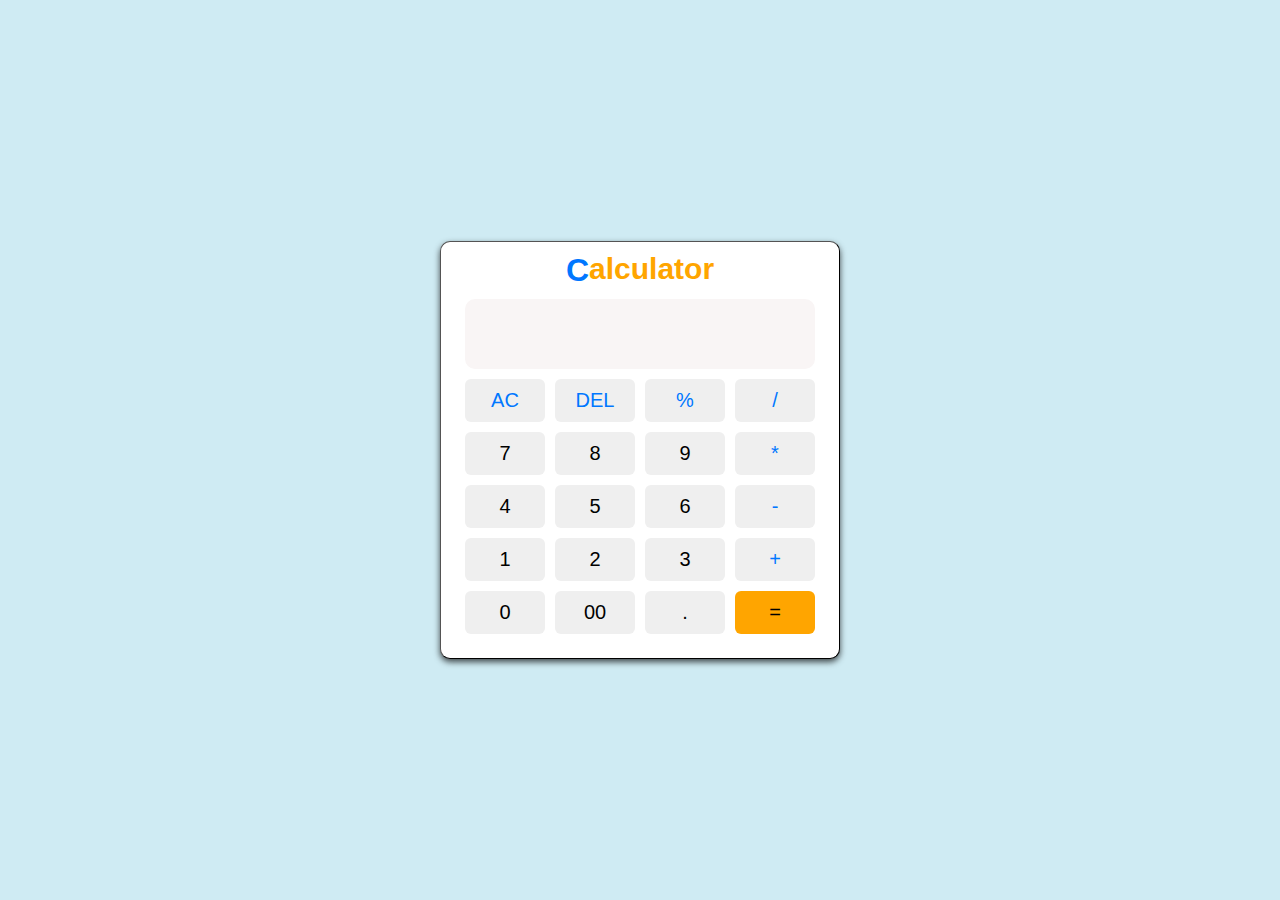
<file: Calculator/index.html>
<!DOCTYPE html>
<html lang="en">
<head>
    <meta charset="UTF-8">
    <meta name="viewport" content="width=device-width, initial-scale=1.0">
    <title>Calculator</title>
    <link rel="stylesheet" href="styles.css">
</head>
<body>
    <div class="container">
        <center><span><h1>C</h1><h2>alculator</h2></span></center>
        <input type="text" class="screen"/>

        <div class="btns">
            <button class="operator" data-value="AC">AC</button>
            <button class="operator"data-value="DEL">DEL</button>
            <button class="operator"data-value="%">%</button>
            <button class="operator"data-value="/">/</button>

            <button data-value="7">7</button>
            <button data-value="8">8</button>
            <button data-value="9">9</button>
            <button class="operator" data-value="*">*</button>

            <button data-value="4">4</button>
            <button data-value="5">5</button>
            <button data-value="6">6</button>
            <button class="operator"data-value="-">-</button>

            <button data-value="1">1</button>
            <button data-value="2">2</button>
            <button data-value="3">3</button>
            <button class="operator"data-value="+">+</button>

            <button data-value="0">0</button>
            <button data-value="00">00</button>
            <button data-value=".">.</button>
            <button class="equal"data-value="=">=</button>
        </div>
    </div>
    <script src="script.js"></script>
</body>
</html>
</file>
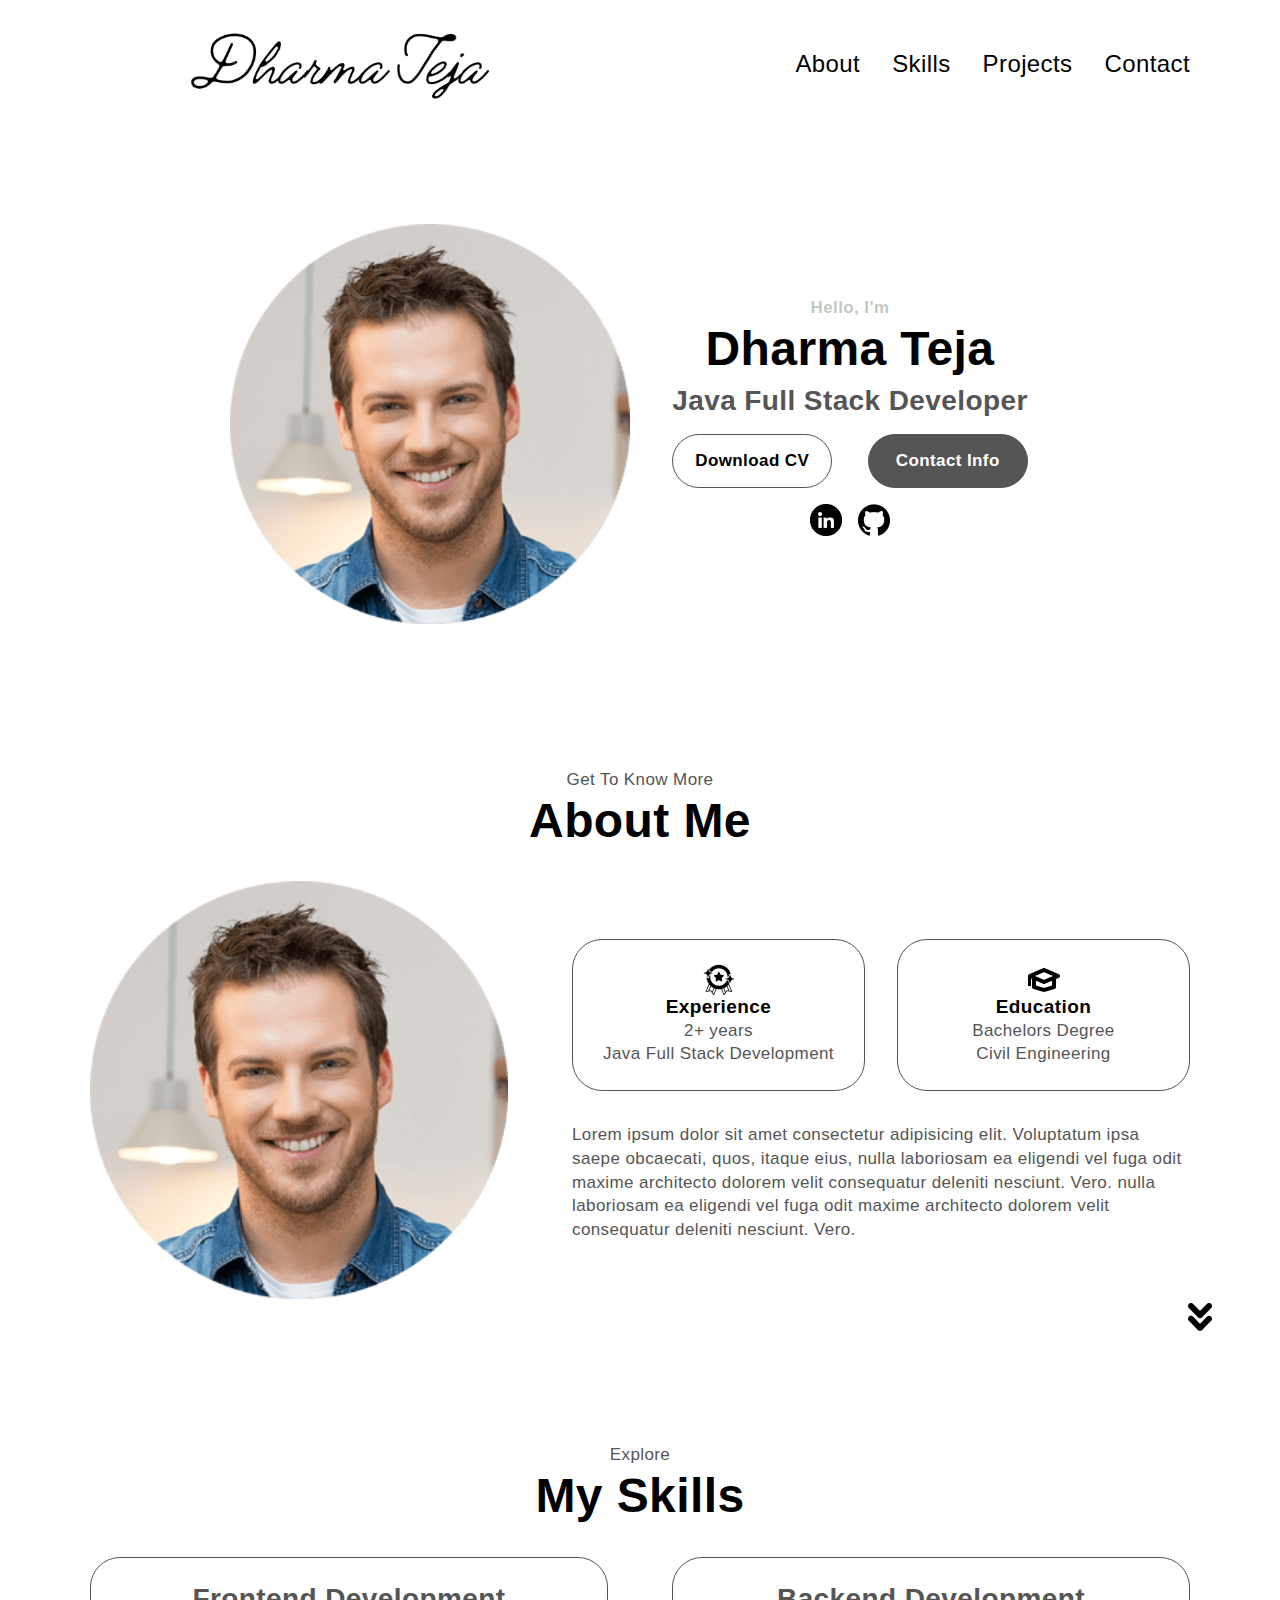
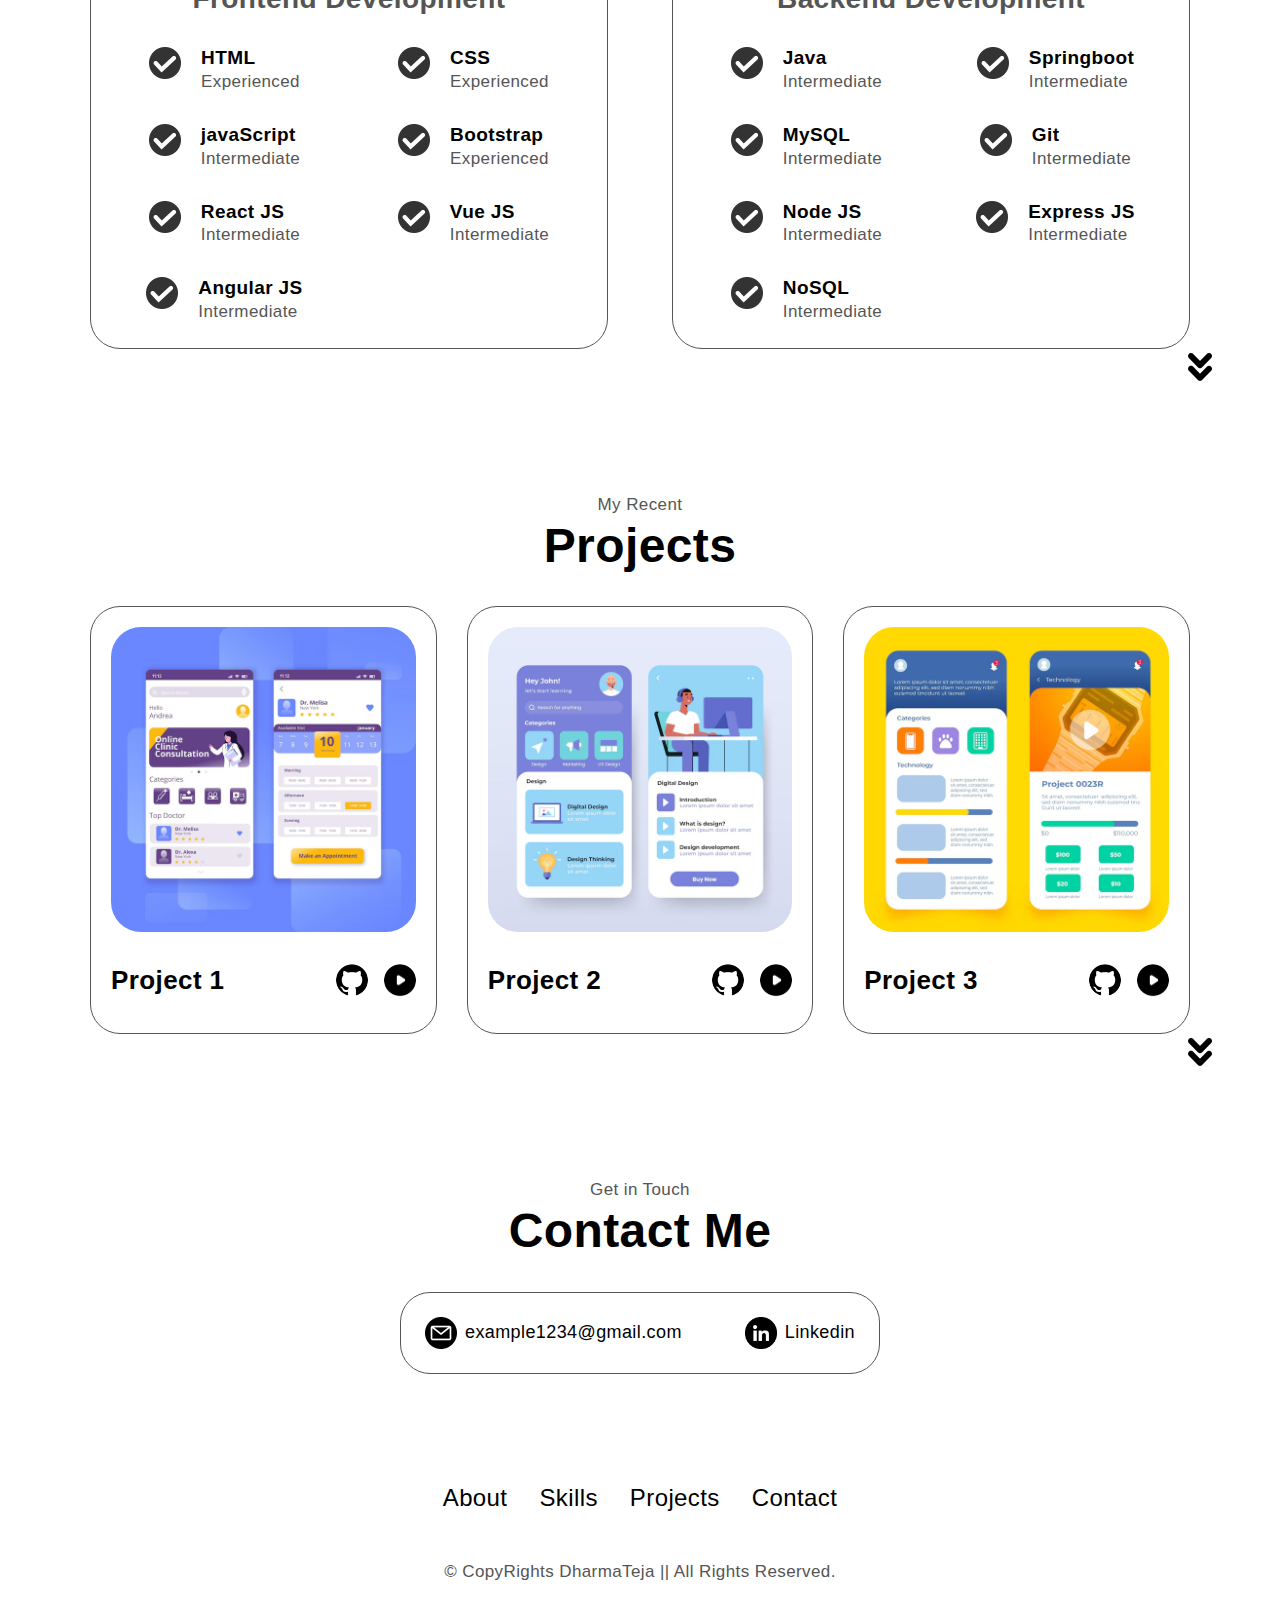
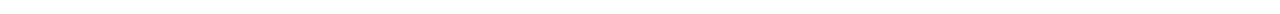
<file: codsoft_2/index.html>
<!DOCTYPE html>
<html lang="en">
<head>
    <meta charset="UTF-8">
    <meta name="viewport" content="width=device-width, initial-scale=1.0">
    <title>Personal Portfolio</title>
    <link rel="stylesheet" href="styles.css">
</head>
<body>
    <nav>
        <div class="container nav-container">
            <a href="" class="logo"><img src="./assets/DharmaTeja.png" ></a>
            <ul class="nav-links">
                <li><a href="#About">About</a></li>
                <li><a href="#Skills">Skills</a></li>
                <li><a href="#Projects">Projects</a></li>
                <li><a href="#Contact">Contact</a></li>
            </ul>
        </div>
    </nav>
    <header>
        <div class="container header-container">
            <div class="header-left">
                <img src="./assets/profile.png" alt="">
            </div>
            <div class="header-right">
                <p><b>Hello, I'm</b></p>
                <h1>Dharma Teja</h1>
                <h2>Java Full Stack Developer</h2>
                <div class="header-action-aria">
                    <a href="#" class="btn" download="./assets/resume.pdf">Download CV</a>
                    <a href="#Contact" class="btn btn-dark">Contact Info</a>
                </div>
                <div class="header-social">
                    <a href="#"><img src="./assets/linkedin.png" class="icon1"></a>
                    <a href="#"><img src="./assets/github.png" class="icon1"></a>
                </div>
            </div>
        </div>
    </header>
    <section id="About">
        <p class="heading-p">Get To Know More</p>
        <h1 class="heading">About Me</h1>
        <div class="container about-container">
            <div class="about-left">
                <img src="./assets/profile.png" alt="">
            </div>
            <div class="about-right">
                <div class="basic-edu">
                    <div class="edu-box">
                        <img src="./assets/experience.png" class="icon1">
                        <h4>Experience</h4>
                        <p>
                            2+ years <br/>
                            Java Full Stack Development
                        </p>
                    </div>
                    <div class="edu-box">
                        <img src="./assets/education.png" class="icon1">
                        <h4>Education</h4>
                        <p>
                            Bachelors Degree <br/>
                            Civil Engineering
                        </p>
                    </div>
                </div>
                <p>
                    Lorem ipsum dolor sit amet consectetur adipisicing elit. Voluptatum ipsa saepe 
                    obcaecati, quos, itaque eius, nulla laboriosam ea eligendi vel fuga odit 
                    maxime architecto dolorem velit consequatur deleniti nesciunt. Vero.
                    nulla laboriosam ea eligendi vel fuga odit 
                    maxime architecto dolorem velit consequatur deleniti nesciunt. Vero.
                </p>
            </div>
        </div>
    </section>
    <section id="Skills">
        <a href="#Skills" class="arrow"><img src="./assets/arrow.png" class="icon1"></a>
        <p class="heading-p">Explore</p>
        <h1 class="heading">My Skills</h1>
        <div class="container skills-container">
            <div class="skills-box">
                <h2>Frontend Development</h2>
                <div class="skills">
                    <div class="skill-div">
                        <img src="./assets/checkmark.png" class="icon1">
                        <div>
                            <h4>HTML</h4>
                            <p>Experienced</p>
                        </div>
                    </div>
                    <div class="skill-div">
                        <img src="./assets/checkmark.png" class="icon1">
                        <div>
                            <h4>CSS</h4>
                            <p>Experienced</p>
                        </div>
                    </div>
                    <div class="skill-div">
                        <img src="./assets/checkmark.png" class="icon1">
                        <div>
                            <h4>javaScript</h4>
                            <p>Intermediate</p>
                        </div>
                    </div>
                    <div class="skill-div">
                        <img src="./assets/checkmark.png" class="icon1">
                        <div>
                            <h4>Bootstrap</h4>
                            <p>Experienced</p>
                        </div>
                    </div>
                    <div class="skill-div">
                        <img src="./assets/checkmark.png" class="icon1">
                        <div>
                            <h4>React JS</h4>
                            <p>Intermediate</p>
                        </div>
                    </div>
                    <div class="skill-div">
                        <img src="./assets/checkmark.png" class="icon1">
                        <div>
                            <h4>Vue JS</h4>
                            <p>Intermediate</p>
                        </div>
                    </div>
                    <div class="skill-div">
                        <img src="./assets/checkmark.png" class="icon1">
                        <div>
                            <h4>Angular JS</h4>
                            <p>Intermediate</p>
                        </div>
                    </div>
                </div>
            </div>
            <div class="skills-box">
                <h2>Backend Development</h2>
                <div class="skills">
                    <div class="skill-div">
                        <img src="./assets/checkmark.png" class="icon1">
                        <div>
                            <h4>Java</h4>
                            <p>Intermediate</p>
                        </div>
                    </div>
                    <div class="skill-div">
                        <img src="./assets/checkmark.png" class="icon1">
                        <div>
                            <h4>Springboot</h4>
                            <p>Intermediate</p>
                        </div>
                    </div>
                    <div class="skill-div">
                        <img src="./assets/checkmark.png" class="icon1">
                        <div>
                            <h4>MySQL</h4>
                            <p>Intermediate</p>
                        </div>
                    </div>
                    <div class="skill-div">
                        <img src="./assets/checkmark.png" class="icon1">
                        <div>
                            <h4>Git</h4>
                            <p>Intermediate</p>
                        </div>
                    </div>
                    <div class="skill-div">
                        <img src="./assets/checkmark.png" class="icon1">
                        <div>
                            <h4>Node JS</h4>
                            <p>Intermediate</p>
                        </div>
                    </div>
                    <div class="skill-div">
                        <img src="./assets/checkmark.png" class="icon1">
                        <div>
                            <h4>Express JS</h4>
                            <p>Intermediate</p>
                        </div>
                    </div>
                    <div class="skill-div">
                        <img src="./assets/checkmark.png" class="icon1">
                        <div>
                            <h4>NoSQL</h4>
                            <p>Intermediate</p>
                        </div>
                    </div>
                </div>
            </div>
        </div>
    </section>
    <section id="Projects">
        <a href="#Projects" class="arrow"><img src="./assets/arrow.png" class="icon1"></a>
        <p class="heading-p">My Recent</p>
        <h1 class="heading">Projects</h1>
        <div class="container project-container">
            <div class="project">
                <img src="./assets/project-1.avif" alt="">
                <div class="project-title">
                    <h3>Project 1</h3>
                    <div class="header-action-aria">
                        <a href="#"><img src="./assets/github.png" class="icon1"></a>
                        <a href="#"><img src="./assets/play.png" class="icon1"></a>
                    </div>
                </div>
            </div>
            <div class="project">
                <img src="./assets/project-2.avif" alt="">
                <div class="project-title">
                    <h3>Project 2</h3>
                    <div class="header-action-aria">
                        <a href="#"><img src="./assets/github.png" class="icon1"></a>
                        <a href="#"><img src="./assets/play.png" class="icon1"></a>
                    </div>
                </div>
            </div>
            <div class="project">
                <img src="./assets/project-3.avif" alt="">
                <div class="project-title">
                    <h3>Project 3</h3>
                    <div class="header-action-aria">
                        <a href="#"><img src="./assets/github.png" class="icon1"></a>
                        <a href="#"><img src="./assets/play.png" class="icon1"></a>
                    </div>
                </div>
            </div>
        </div>
    </section>
    <section id="Contact">
        <a href="#Contact" class="arrow"><img src="./assets/arrow.png" class="icon1"></a>
        <p class="heading-p">Get in Touch</p>
        <h1 class="heading">Contact Me</h1>
        <div class="container contact-container">
            <div class="email">
                <img src="./assets/email.png" alt="" class="icon1">
                <a href="#"><h5>example1234@gmail.com</h5></a>
            </div>
            <div class="linkedin">
                <img src="./assets/linkedin.png" alt="" class="icon1">
                <a href="#"><h5>Linkedin</h5></a>
            </div>
        </div>
    </section>
    <footer>
        <ul class="nav-links">
            <li><a href="#About">About</a></li>
            <li><a href="#Skills">Skills</a></li>
            <li><a href="#Projects">Projects</a></li>
            <li><a href="#Contact">Contact</a></li>
        </ul>
        <p>&copy; CopyRights DharmaTeja || All Rights Reserved.</p>
    </footer>
</body>
</html>
</file>
<file: Calculator/styles.css>
*{
    margin: 0;
    padding: 0;
    box-sizing: border-box;
    font-family: sans-serif;
}
body{
    height: 100vh;
    display: flex;
    align-items: center;
    justify-content: center;
    background: #cfebf3;
}
.container{
    position: relative;
    max-width: 400px;
    width: 100%;
    border: 1px;
    border-style: outset;
    border-color: black;
    border-radius: 10px;
    padding: 10px 24px 24px;
    background: #ffff;
    box-shadow: 0px 3px 6px rgba(0, 0, 0, 0.7);
}
.container h2{
    color: orange;
    font-size: 30px;
}
.container h1{
    color: rgb(0, 119, 255);
}
.container span{
    display: flex;
    justify-content: center;
}
.screen{
    height: 70px;
    width: 100%;
    outline: none;
    border: none;
    border-radius: 10px;
    text-align: right;
    font-size: 24px;
    color: #060606;
    margin-top: 10px;
    margin-bottom: 10px;
    pointer-events: none;
    background: #f9f5f5;
    padding: 10px;
}
.btns{
    display: grid;
    grid-template-columns: repeat(4, 1fr);
    gap: 10px;
}
.btns button{
    padding: 10px;
    border: none;
    border-radius: 6px;
    font-size: 20px;
    cursor: pointer;
}
.btns button:active{
    transform: scale(0.8);
}
.operator{
    color:rgb(0, 119, 255);
}
.equal{
    background:orange;
}
</file>
<file: codsoft_2/styles.css>
*{
    margin: 0;
    padding: 0;
    box-sizing: border-box;
    text-decoration: none;
    list-style: none;
    font-family: sans-serif;
    border: none;
    outline: none;
    scroll-behavior: smooth;
    letter-spacing: .4px;
}
h1,h2,h3,h4,h5{
    line-height: 120%;
}
h1{
    font-size: 48px;
    color: #000;
}
h2{
    font-size: 28px;
    color: #555;
}
h3{
    font-size: 26px;
    color: #000;
}
h4{
    font-size: 19px;
    color: #000;
}
h5{
    font-size: 18px;
    font-weight: 400;
}
.heading{
    text-align: center;
    margin-bottom: 2rem;
}
p{
    font-size: 17px;
    line-height: 140%;
    color: #555;
}
.heading-p{
    padding-top: 9rem;
    text-align: center;
}
a{
    font-size: 24px;
    color: #000;
    text-decoration-color:#fff;
    transition: .4s ease;
}
a:hover{
    color: #555;
    text-decoration-color:#5555 ;
    text-underline-offset: 1rem;
    text-decoration: underline;
}
.btn{
    display: inline-block;
    width: fit-content;
    padding: 1rem;
    width: 10rem;
    border-radius: 2rem;
    cursor: pointer;
    color: #000;
    border: 1px solid #555;
    display: flex;
    align-items: center;
    justify-content: center;
    font-weight: 600;
    font-size: 17px;
    transition: .4s ease;
}
.btn:hover{
    background: #000;
    color:#fff;
    text-decoration: none;
}
.btn-dark{
    color: #fff;
    background: #555;
    text-decoration: none !important;
}
.btn-dark:hover{
    background: #000;
}
img{
    width: 100%;
    display: block;
    
}
.icon1{
    width: 32px;
    height: max-content;
}
.container{
    margin: 0 auto;
    max-width: 1100px;
    width: 90%;
}
nav{
    height: 8rem;
    position: fixed;
    z-index: 1;
    top: 0;
    left: 0;
    width: 100%;
    display: grid;
    place-items: center;
    background: #fff;
}
.nav-container{
    display: flex;
    justify-content: space-between;
    align-items: center;
    height: 100%;
}
.logo{
    font-size: 32px;
    color: #000 !important;
    text-decoration: none !important;
    width: 300px;
    margin-left: 100px;
}
.nav-links{
    display: flex;
    align-items: center;
    gap: 2rem;
}
header{
    padding-top: 14rem;
}
.header-container{
    display: grid;
    grid-template-columns: 1fr 1fr;
    max-width: 820px;
    gap: 20px;
    justify-content: space-between;
    background-color: #fff;
}
.header-right{
    text-align: center;
    margin: auto;
}
.header-right p{
    color: #3535;
}
.header-right h2{
    margin-top: .4rem;
}
.header-action-aria{
    margin-top: 1rem;
    display: flex;
    gap: 1rem;
    justify-content: space-between;
}
.header-social{
    display: flex;
    gap: 1rem;
    justify-content: center;
    margin: 1rem auto;
}
.about-container{
    display: grid;
    grid-template-columns: 38% auto;
    gap: 4rem;
    align-items: center;
}
.basic-edu{
    display: flex;
    gap: 32px;
    margin-bottom: 32px;
}
.edu-box{
    padding: 24px;
    text-align: center;
    border: 1px solid #555;
    border-radius: 30px;
    width: 100%;
}
.edu-box img{
    margin:auto;
}
.section{
    position: relative;
}
.arrow{
    position: absolute;
    right: 5%;
    transition: .4s ease;
    margin-top: 2px;
}
.arrow:hover{
    margin-top: 6px;
}
.skills-container{
    display: grid;
    grid-template-columns: 1fr 1fr;
    gap: 4rem;
}
.skills-box{
    border: 1px solid #555;
    border-radius: 30px;
    padding: 24px;
}
.skills-box h2{
    text-align: center;
    margin-bottom: 2rem;
}
.skills{
    display: grid;
    grid-template-columns: 1fr 1fr;
    gap: 30px;
}
.skill-div{
    margin: auto;
    display: flex;
    gap: 20px;
}
.project-container{
    display: grid;
    grid-template-columns: repeat(3, 1fr);
    gap: 30px;
}
.project{
    padding: 20px;
    border: 1px solid #555;
    border-radius: 30px;
    text-align: center;
}
.project img{
    border-radius: 30px;
    margin-bottom: 1rem;
}
.project-title{
    display: flex;
    align-items: center;
    justify-content: space-between;
}
.contact-container{
    max-width: 30rem;
    border: 1px solid #555;
    padding: 24px;
    border-radius: 30px;
    display: flex;
    justify-content: space-between;
    align-items: center;
}
.email, .linkedin{
    display: flex;
    align-items: center;
    gap: .5rem;
}
footer{
    margin-top: 5rem;
    padding: 30px;
    text-align: center;
}
footer .nav-links{
    justify-content: center;
    margin-bottom: 3rem;
}
</file>
